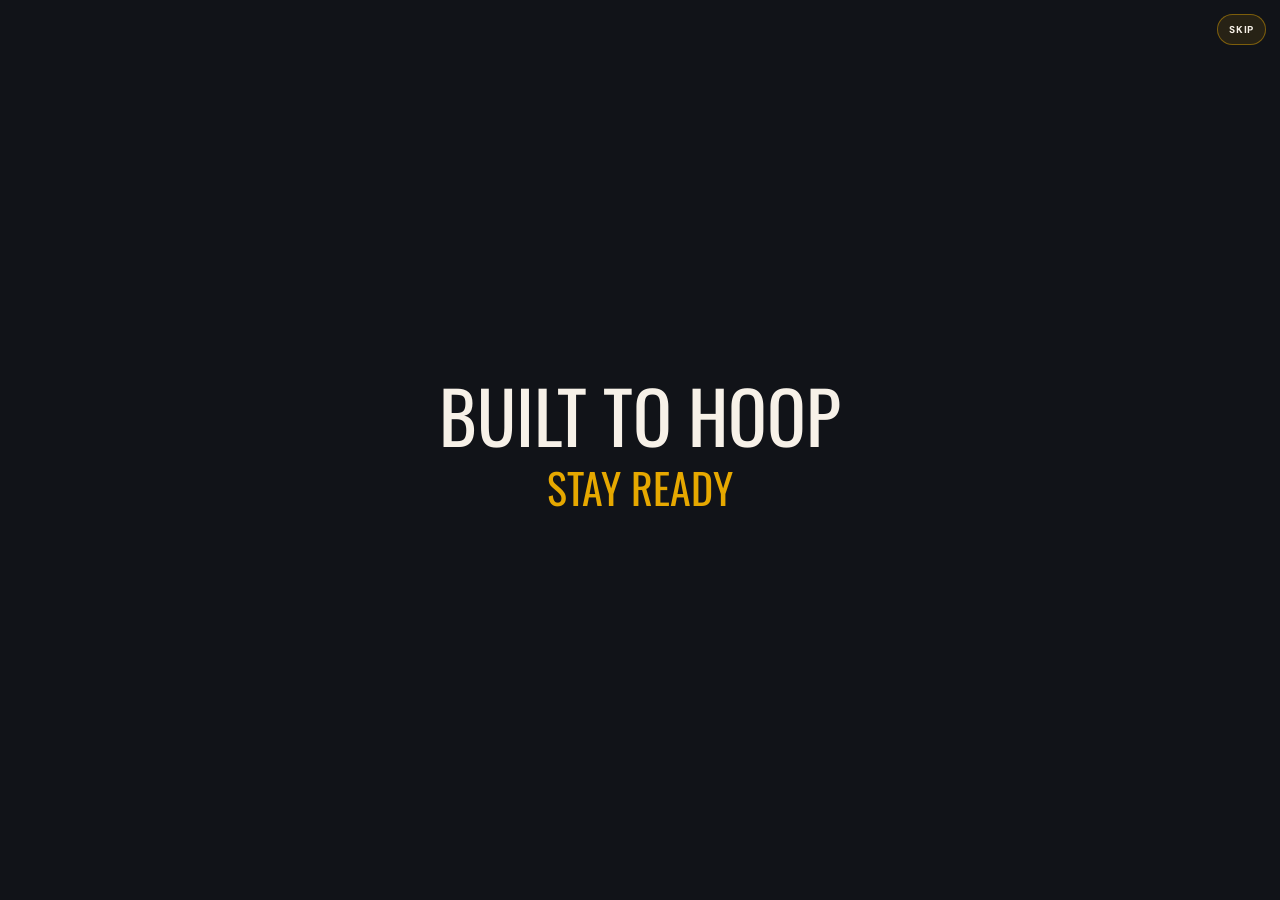
<file: index.html>
<!DOCTYPE html>
<html lang="en">
<head>
  <meta charset="UTF-8">
  <meta name="viewport" content="width=device-width,initial-scale=1,maximum-scale=1,user-scalable=no,viewport-fit=cover">
  <meta name="apple-mobile-web-app-capable" content="yes">
  <meta name="apple-mobile-web-app-status-bar-style" content="black-translucent">
  <meta name="apple-mobile-web-app-title" content="BTH App">
  <meta name="theme-color" content="#0a0a0a">
  <title>BTH App</title>
  <link rel="preconnect" href="https://fonts.googleapis.com">
  <link href="https://fonts.googleapis.com/css2?family=Oswald:wght@400;500;600;700&family=DM+Sans:wght@300;400;500;600;700&family=Space+Mono:wght@400;700&display=swap" rel="stylesheet">
  <link rel="stylesheet" href="assets/bth-app-v1.css">
  <script>
  (function(){
    var svg='<svg xmlns="http://www.w3.org/2000/svg" viewBox="0 0 128 128"><rect width="128" height="128" rx="24" fill="#0a0a0a"/><circle cx="64" cy="64" r="42" fill="#E6A800"/><path d="M64 22c14 21 14 63 0 84M22 64h84M34 34c18 14 42 14 60 0M34 94c18-14 42-14 60 0" fill="none" stroke="#0a0a0a" stroke-width="8" stroke-linecap="round"/></svg>';
    var m={name:'BTH App',short_name:'BTH',start_url:'.',display:'standalone',background_color:'#0a0a0a',theme_color:'#0a0a0a',icons:[{src:'data:image/svg+xml,'+encodeURIComponent(svg),sizes:'any',type:'image/svg+xml'}]};
    var b=new Blob([JSON.stringify(m)],{type:'application/json'});
    var l=document.createElement('link');l.rel='manifest';l.href=URL.createObjectURL(b);
    document.head.appendChild(l);
  })();
  </script>
  <style>
    :root {
      --black:#111318; --gold:#E6A800; --gold-dim:#B88A00; --gold-bg:#FFF8E1;
      --white:#F3EFE7; --dark:#FFFFFF; --mid:#F5F1EA; --gray:#E0DAD0; --muted:#9E9690;
      --red:#C94B4B; --green:#2F9B56; --blue:#2A7DB5;
      --nav-h:68px; --sb:env(safe-area-inset-bottom,0px); --st:env(safe-area-inset-top,44px);
    }
    *,*::before,*::after{margin:0;padding:0;box-sizing:border-box;-webkit-tap-highlight-color:transparent;}
    html,body{height:100%;overflow:hidden;background:var(--white);color:var(--black);font-family:'DM Sans',sans-serif;}
    @keyframes tabIn{from{opacity:0;transform:translateY(14px)}to{opacity:1;transform:translateY(0)}}
    @keyframes cardIn{from{opacity:0;transform:translateY(8px) scale(.97)}to{opacity:1;transform:translateY(0) scale(1)}}
    @keyframes breathe{0%,100%{transform:scale(1)}50%{transform:scale(1.025)}}
    @keyframes checkPop{0%{transform:scale(1)}40%{transform:scale(1.35)}70%{transform:scale(.9)}100%{transform:scale(1)}}
    @keyframes pipPop{0%{transform:scale(.8);opacity:0}60%{transform:scale(1.1)}100%{transform:scale(1);opacity:1}}
    @keyframes goldGlow{0%,100%{box-shadow:0 0 8px rgba(230,168,0,.25)}50%{box-shadow:0 0 22px rgba(230,168,0,.55)}}
    nav{position:fixed;bottom:0;left:0;right:0;height:calc(var(--nav-h) + var(--sb));padding-bottom:var(--sb);background:var(--dark);border-top:1px solid var(--gray);box-shadow:0 -2px 12px rgba(17,19,24,.07);display:flex;align-items:center;z-index:100;}
    .nav-btn{flex:1;display:flex;flex-direction:column;align-items:center;justify-content:center;gap:4px;padding:8px 4px;background:none;border:none;cursor:pointer;color:var(--muted);transition:color .2s;}
    .nav-btn.active{color:var(--gold);}
    .nav-icon{font-size:20px;transition:transform .2s;}
    .nav-btn.active .nav-icon{transform:scale(1.15);animation:breathe 3.5s ease-in-out infinite;}
    .nav-label{font-family:'DM Sans',sans-serif;font-size:9px;font-weight:600;letter-spacing:.8px;text-transform:uppercase;}
    .tab{position:fixed;top:0;left:0;right:0;bottom:calc(var(--nav-h) + var(--sb));overflow-y:auto;overflow-x:hidden;padding:calc(var(--st) + 16px) 16px 24px;display:none;-webkit-overflow-scrolling:touch;}
    .tab.active{display:block;animation:tabIn .3s ease;}
    .page-title{font-family:'Oswald',sans-serif;font-size:26px;font-weight:700;letter-spacing:.5px;text-transform:uppercase;color:var(--black);}
    .page-sub{font-family:'DM Sans',sans-serif;font-size:12px;color:var(--muted);margin-top:3px;}
    .page-head{margin-bottom:18px;}
    .section-label{font-family:'DM Sans',sans-serif;font-size:10px;font-weight:600;letter-spacing:1.5px;text-transform:uppercase;color:var(--muted);margin-bottom:8px;}
    .card{background:var(--dark);border:1px solid var(--gray);border-radius:12px;padding:16px;margin-bottom:12px;animation:cardIn .3s ease both;box-shadow:0 1px 5px rgba(17,19,24,.06);}
    .card-title{font-family:'Oswald',sans-serif;font-size:15px;font-weight:600;color:var(--gold);margin-bottom:10px;letter-spacing:.6px;text-transform:uppercase;}
    .input-row{display:flex;align-items:center;justify-content:space-between;padding:10px 0;border-bottom:1px solid var(--gray);}
    .input-row:last-child{border-bottom:none;}
    .input-label{font-size:14px;font-weight:500;color:var(--black);}
    .input-sub{font-family:'DM Sans',sans-serif;font-size:11px;color:var(--muted);}
    .num-input{font-family:'Space Mono',monospace;font-size:16px;font-weight:700;color:var(--gold);background:none;border:none;outline:none;width:70px;text-align:right;-webkit-appearance:none;}
    .num-input::placeholder{color:var(--muted);font-size:14px;}
    .bar-wrap{height:4px;background:var(--gray);border-radius:2px;overflow:hidden;margin-top:6px;}
    .bar-fill{height:100%;border-radius:2px;transition:width .4s ease,background .3s ease;}
    .bar-gold{background:var(--gold);}.bar-green{background:var(--green);}.bar-blue{background:var(--blue);}.bar-red{background:var(--red);}
    .btch-grid{display:grid;grid-template-columns:1fr 1fr;gap:8px;}
    .btch-item{display:flex;align-items:center;gap:8px;background:var(--mid);border:1px solid var(--gray);border-radius:8px;padding:10px 12px;cursor:pointer;transition:border-color .2s,background .2s;}
    .btch-item.done{border-color:var(--gold);background:var(--gold-bg);}
    .btch-icon{font-size:16px;flex-shrink:0;}.btch-label{font-family:'DM Sans',sans-serif;font-size:12px;font-weight:600;letter-spacing:.2px;color:var(--black);}
    .btch-check{margin-left:auto;font-size:14px;color:var(--muted);}
    .btch-item.done .btch-check{color:var(--gold);animation:checkPop .3s ease;}
    .btch-all-done{background:var(--gold-bg);border:1px solid var(--gold);border-radius:10px;padding:12px 16px;margin-bottom:10px;text-align:center;font-weight:900;font-size:14px;letter-spacing:1px;color:var(--gold);animation:goldGlow 2s ease-in-out infinite;display:none;}
    .task-item{display:flex;align-items:center;gap:12px;padding:12px 0;border-bottom:1px solid var(--gray);}
    .task-item:last-child{border-bottom:none;}
    .task-check{width:22px;height:22px;border-radius:50%;border:2px solid var(--muted);background:none;display:flex;align-items:center;justify-content:center;cursor:pointer;flex-shrink:0;transition:border-color .2s,background .2s;font-size:13px;color:transparent;}
    .task-check.done{border-color:var(--gold);background:var(--gold);color:var(--black);animation:checkPop .3s ease;}
    .task-text{font-size:13px;flex:1;}.task-text.done{text-decoration:line-through;color:var(--muted);}
    .collapsible-header{display:flex;align-items:center;justify-content:space-between;cursor:pointer;padding:4px 0;user-select:none;}
    .collapsible-arrow{font-size:12px;color:var(--muted);transition:transform .25s;}
    .collapsible-body{overflow:hidden;transition:max-height .35s ease;max-height:0;}
    .collapsible-body.open{max-height:3000px;}
    .collapsible-header.open .collapsible-arrow{transform:rotate(180deg);}
    .sched-item{display:flex;align-items:center;gap:10px;padding:10px 0;border-bottom:1px solid var(--gray);}
    .sched-item:last-child{border-bottom:none;}
    .sched-time{font-family:'Space Mono',monospace;font-size:12px;font-weight:700;color:var(--gold);min-width:54px;cursor:pointer;border:none;background:none;outline:none;-webkit-appearance:none;}
    .sched-label{font-size:14px;font-weight:500;color:var(--black);flex:1;}
    .pip-row{display:flex;gap:6px;margin-bottom:4px;flex-wrap:wrap;}
    .pip-dot{width:30px;height:30px;border-radius:50%;display:flex;align-items:center;justify-content:center;font-size:10px;font-weight:700;font-family:'Space Mono',monospace;border:2px solid var(--gray);color:var(--muted);animation:pipPop .25s ease both;}
    .pip-dot.done{background:var(--gold);border-color:var(--gold);color:var(--black);}
    .pip-dot.today{border-color:var(--gold);color:var(--gold);animation:goldGlow 2s ease-in-out infinite;}
    .pip-dot.rest{background:var(--gray);border-color:var(--gray);color:var(--muted);}
    .streak-stat{text-align:center;flex:1;}
    .streak-num{font-family:'Space Mono',monospace;font-size:28px;font-weight:700;color:var(--gold);}
    .streak-label{font-size:10px;color:var(--muted);margin-top:2px;letter-spacing:.5px;text-transform:uppercase;}
    .grade-card{text-align:center;padding:24px 16px;}
    .grade-letter{font-family:'Oswald',sans-serif;font-size:80px;font-weight:700;line-height:1;animation:breathe 4s ease-in-out infinite;}
    .grade-score{font-family:'Space Mono',monospace;font-size:14px;color:var(--muted);margin-top:6px;}
    .grade-breakdown{display:flex;margin-top:16px;border-top:1px solid var(--gray);}
    .grade-item{flex:1;text-align:center;padding:10px 4px;border-right:1px solid var(--gray);}
    .grade-item:last-child{border-right:none;}
    .grade-item-val{font-family:'Space Mono',monospace;font-size:16px;font-weight:700;color:var(--black);}
    .grade-item-lbl{font-size:9px;color:var(--muted);text-transform:uppercase;letter-spacing:.5px;}
    .week-day-selector{display:flex;gap:6px;margin-bottom:14px;}
    .sel-btn{flex:1;padding:8px 4px;text-align:center;border-radius:8px;border:1px solid var(--gray);background:var(--mid);font-family:'DM Sans',sans-serif;font-size:12px;font-weight:600;cursor:pointer;color:var(--muted);transition:all .2s;}
    .sel-btn.active{border-color:var(--gold);color:var(--gold);background:var(--gold-bg);}
    .exercise-row{padding:13px 0;border-bottom:1px solid var(--gray);animation:cardIn .2s ease both;}
    .exercise-row:last-child{border-bottom:none;}
    .ex-name{font-size:14px;font-weight:600;color:var(--black);margin-bottom:4px;}
    .ex-week{font-family:'Space Mono',monospace;font-size:13px;color:var(--gold);}
    .ex-rest{font-family:'Space Mono',monospace;font-size:10px;color:var(--muted);margin-top:4px;}
    .warmup-item{font-size:12px;color:var(--muted);padding:4px 0;border-bottom:1px solid var(--gray);}
    .warmup-item:last-child{border-bottom:none;}
    .intent-badge{display:inline-block;padding:4px 12px;border-radius:20px;background:var(--gold-bg);border:1px solid var(--gold);font-size:11px;color:var(--gold);font-weight:700;letter-spacing:.5px;margin-bottom:6px;}
    .intent-feel{font-size:12px;color:var(--muted);font-style:italic;}
    .goal-edit-row{display:flex;align-items:center;justify-content:space-between;padding:8px 0;border-bottom:1px solid var(--gray);}
    .goal-edit-row:last-child{border-bottom:none;}
    .goal-label{font-size:14px;font-weight:500;color:var(--black);}
    .goal-input{font-family:'Space Mono',monospace;font-size:14px;font-weight:700;color:var(--gold);background:none;border:none;outline:none;width:70px;text-align:right;-webkit-appearance:none;}
    .week-day-bar{display:flex;align-items:center;gap:10px;padding:6px 0;border-bottom:1px solid var(--gray);}
    .week-day-bar:last-child{border-bottom:none;}
    .wdb-label{font-family:'Space Mono',monospace;font-size:10px;color:var(--muted);width:28px;}
    .wdb-bar{flex:1;height:6px;background:var(--gray);border-radius:3px;overflow:hidden;}
    .wdb-fill{height:100%;background:var(--gold);border-radius:3px;transition:width .4s;}
    .wdb-val{font-family:'Space Mono',monospace;font-size:10px;color:var(--muted);width:36px;text-align:right;}
    .note-item{background:var(--mid);border:1px solid var(--gray);border-radius:8px;padding:12px;margin-bottom:8px;animation:cardIn .2s ease both;}
    .note-text{font-size:14px;color:var(--black);line-height:1.55;white-space:pre-wrap;}
    .note-ts{font-family:'Space Mono',monospace;font-size:10px;color:var(--muted);margin-top:6px;}
    .note-delete{float:right;font-size:12px;color:var(--muted);cursor:pointer;margin-left:8px;}
    .note-textarea{width:100%;background:var(--mid);border:1px solid var(--gray);border-radius:10px;padding:12px;color:var(--black);font-family:'DM Sans',sans-serif;font-size:14px;resize:none;outline:none;min-height:82px;transition:border-color .2s;display:block;}
    .note-textarea:focus{border-color:var(--gold);}
    .btn-primary{width:100%;padding:14px;background:var(--gold);border:none;border-radius:10px;font-family:'Oswald',sans-serif;font-weight:600;font-size:15px;letter-spacing:.8px;text-transform:uppercase;color:var(--black);cursor:pointer;transition:transform .1s,opacity .1s;}
    .btn-primary:active{transform:scale(.97);}
    .btn-secondary{width:100%;padding:12px;background:none;border:1px solid var(--gray);border-radius:10px;font-family:'DM Sans',sans-serif;font-weight:600;font-size:13px;letter-spacing:.3px;color:var(--muted);cursor:pointer;transition:border-color .2s,color .2s;margin-top:8px;}
    .btn-secondary:active{border-color:var(--gold);color:var(--gold);}
    .ex-input{flex:1;background:var(--mid);border:1px solid var(--gray);border-radius:6px;padding:8px 10px;color:var(--black);font-size:13px;outline:none;font-family:'DM Sans',sans-serif;}
    .ex-input:focus{border-color:var(--gold);}.ex-input-sm{width:76px;flex:none;}
    .ex-input-row{display:flex;gap:8px;margin-bottom:6px;}
    .added-ex{display:flex;align-items:center;justify-content:space-between;padding:7px 0;border-bottom:1px solid var(--gray);}
    .added-ex:last-child{border-bottom:none;}
    .added-ex-name{font-size:13px;font-weight:500;color:var(--black);}
    .added-ex-sets{font-family:'Space Mono',monospace;font-size:10px;color:var(--muted);}
    .added-ex-del{font-size:12px;color:var(--muted);cursor:pointer;padding:4px;}
    .toast-el{position:fixed;bottom:calc(var(--nav-h) + var(--sb) + 16px);left:50%;transform:translateX(-50%) translateY(20px);background:var(--black);color:var(--white);padding:10px 20px;border-radius:20px;font-family:'DM Sans',sans-serif;font-size:13px;font-weight:600;opacity:0;transition:opacity .25s,transform .25s;pointer-events:none;z-index:999;white-space:nowrap;}
    .toast-el.show{opacity:1;transform:translateX(-50%) translateY(0);}
    .yesterday-banner{background:var(--gold-bg);border:1px solid var(--gold);border-radius:8px;padding:10px 14px;margin-bottom:12px;display:flex;align-items:center;justify-content:space-between;}
    .yesterday-text{font-size:12px;color:var(--gold);font-weight:700;}
    .yesterday-back{font-size:11px;color:var(--muted);cursor:pointer;}
    #today-micro{font-family:'DM Sans',sans-serif;font-size:12px;color:var(--muted);margin-top:3px;line-height:1.4;font-weight:500;}
    .divider{height:1px;background:var(--gray);margin:14px 0;}
    .no-data{text-align:center;padding:32px 16px;color:var(--muted);font-size:13px;}
    .no-data-icon{font-size:32px;margin-bottom:8px;}
    ::-webkit-scrollbar{display:none;}
  </style>
</head>
<body>
<div id="tab-today" class="tab active"></div>
<div id="tab-train" class="tab"></div>
<div id="tab-nutrition" class="tab"></div>
<div id="tab-week" class="tab"></div>
<div id="tab-claude" class="tab"></div>
<nav>
  <button class="nav-btn active" onclick="switchTab('today',this)"><span class="nav-icon">&#9728;&#65039;</span><span class="nav-label">Today</span></button>
  <button class="nav-btn" onclick="switchTab('train',this)"><span class="nav-icon">&#127947;&#65039;</span><span class="nav-label">Train</span></button>
  <button class="nav-btn" onclick="switchTab('nutrition',this)"><span class="nav-icon">&#129385;</span><span class="nav-label">Nutrition</span></button>
  <button class="nav-btn" onclick="switchTab('week',this)"><span class="nav-icon">&#128202;</span><span class="nav-label">Week</span></button>
  <button class="nav-btn" onclick="switchTab('claude',this)"><span class="nav-icon">&#129302;</span><span class="nav-label">Claude</span></button>
</nav>
<div id="toast" class="toast-el"></div>
<script>
var GYM_DAYS=[1,2,4,5];
var DEFAULT_GOALS={protein:200,carbs:230,fat:65,cals:2200,water:8};
var BTH_ITEMS=[
  {key:'posted',icon:'📱',label:'Posted'},
  {key:'filmed',icon:'🎥',label:'Filmed'},
  {key:'edited',icon:'✂️',label:'Edited'},
  {key:'engaged',icon:'💬',label:'Engaged'},
  {key:'planned',icon:'📋',label:'Planned'},
  {key:'recovery',icon:'🛁',label:'Recovery'},
];
var DEFAULT_SCHEDULE=[
  {id:'wake',label:'Wake up',time:'05:30'},
  {id:'gym',label:'Gym',time:'06:00'},
  {id:'work',label:'Work',time:'08:00'},
  {id:'lunch',label:'Lunch',time:'12:00'},
  {id:'post',label:'Post content',time:'17:00'},
  {id:'dinner',label:'Dinner',time:'18:30'},
  {id:'read',label:'Reading',time:'20:30'},
  {id:'sleep',label:'Lights out',time:'22:00'},
];
var PHASE2={
  name:"Jump & Lean Block — Phase 2 + 2.5",
  goalPills:["↑ Jump Ability","Fat Loss","Lower Body","Tendon Health"],
  weekIntent:[
    {w:1,goal:"Establish",feel:"Get rhythm. Crisp reps. Dial in the new Phase 2.5 work. No ego."},
    {w:2,goal:"Build",feel:"Add load and reps where it's written. Same control. Finishers get longer."},
    {w:3,goal:"Express",feel:"Hardest week. Highest output on jumps and sprints. Still no grinding."},
    {w:4,goal:"Primer",feel:"Back off load, keep rhythm. You should feel fast and springy by the end."},
  ],
  howTo:[
    "Train 4 days only: Day 1, Day 2, off, Day 3, Day 4, off, off. Do not compress lower days together.",
    "Sprint and jump work happens before lifting — every lower day, every week. The sequence isn't optional.",
    "Lower days need 48 hours between them minimum. If legs feel heavy, add a day before the next lower session.",
    "Pinch, knee discomfort, or ankle instability on a lift = drop load 10–15% and shorten range before dropping the exercise.",
    "Week 4 is a primer — back off, stay sharp, feel explosive. It sets up the next block.",
    "Fat loss: the upper-day finishers add burn without touching leg recovery. Diet drives fat loss — this creates the conditions.",
  ],
  warmups:{
    lower:["90/90 Hip Lift Breathing — 4 breaths","Knee-to-Wall Ankle Rocks — 2×8/side","Bent-Knee Calf ISO at Wall — 2×20s/side","Adductor Rockbacks — 2×6/side","Split-Stance Hip Shift Hold — 2×20s/side","Glute Bridge March — 2×6/side","Pogo Hops in Place — 2×10","Tib Raises — 1×15–20"],
    upper:["Band Pull-Aparts — 2×15","Band External Rotations — 2×12","Scap Push-Ups — 2×10","Wrist Circles — 30s each direction"],
  },
  days:[
    {num:1,title:"Lower A",sub:"Jump Power + Tendon Control",type:"lower",exercises:[
      {name:"Pogo Jumps",cat:"Jump & Sprint",tag:"P2",weeks:["3 × 12","3 × 15","4 × 12","2 × 10"],rest:"45 sec",note:"Quiet contacts. Stop if ankle feels sketchy."},
      {name:"10-Yard Acceleration Sprints",cat:"Jump & Sprint",tag:"P2",weeks:["4 × 1","5 × 1","6 × 1","3 × 1"],rest:"60–75 sec",note:"Full recovery. Never turn these into conditioning."},
      {name:"Box Jumps",cat:"Jump & Sprint",tag:"P2",weeks:["4 × 3","4 × 3","5 × 2","3 × 2"],rest:"75–90 sec",note:"Land soft, step down, reset. No sloppy contacts."},
      {name:"Spanish Squat ISO",cat:"Tendon + Quad Loading",tag:"P2.5",weeks:["3 × 30s","3 × 35s","4 × 35s","2 × 30s"],rest:"45 sec",note:"Strap behind knees. Sit back, torso upright."},
      {name:"Smith Squat",cat:"Tendon + Quad Loading",tag:"P2",weeks:["4 × 5","4 × 5","5 × 4 (fast)","3 × 5"],rest:"2.5–3 min",note:"Hip pinch = drop 10 lb. No grinding."},
      {name:"DB RDL",cat:"Tendon + Quad Loading",tag:"P2",weeks:["3 × 8","3 × 8","4 × 6","3 × 8"],rest:"2 min",note:"Lower back takes over = reduce load."},
      {name:"Bulgarian Split Squat",cat:"Tendon + Quad Loading",tag:"P2",weeks:["3 × 6/leg","3 × 6/leg","3 × 5/leg","2 × 6/leg"],rest:"90 sec",note:"Control the descent. Front heel stays loaded."},
      {name:"Bent-Knee Calf Raise",cat:"Calf + Ankle",tag:"P2.5",weeks:["4 × 10","4 × 10","4 × 8","3 × 10"],rest:"60 sec",note:"Pause 1s top, 2s down. Hits soleus/Achilles directly."},
      {name:"Tib Raises",cat:"Calf + Ankle",tag:"P2",weeks:["3 × 15–20","3 × 15–20","3 × 20","3 × 15"],rest:"45 sec",note:"Smooth reps. No swinging."},
      {name:"Side Plank w/ Top-Leg Lift",cat:"Hip Stability",tag:"P2.5",weeks:["2 × 20s/side","2 × 25s/side","2 × 25s/side","2 × 20s/side"],rest:"30 sec",note:"Pelvis stacked. Don't let hips rotate."},
    ]},
    {num:2,title:"Upper A",sub:"Chest + Arms + Abs",type:"upper",finisher:{title:"Fat Loss Finisher — Post Lifting",desc:"Bike, row, or incline walk at 70–75% max HR. Conversational pace, not a sprint. Legs stay fresh — this is an upper day.",weeks:["8 min","10 min","12 min","8 min"]},exercises:[
      {name:"Incline DB Press",cat:"Chest",tag:"P2",weeks:["4 × 8","4 × 8","4 × 6–8","3 × 10"],rest:"2 min"},
      {name:"Flat DB Bench",cat:"Chest",tag:"P2",weeks:["3 × 10","3 × 10","3 × 8","2 × 12"],rest:"90 sec"},
      {name:"Push-Ups",cat:"Chest",tag:"P2",weeks:["2 × AMRAP (−1)","2 × AMRAP (−1)","2 × AMRAP (−1)","2 × AMRAP (−1)"],rest:"60 sec"},
      {name:"EZ-Bar Curl",cat:"Arms",tag:"P2",weeks:["3 × 10","3 × 10","4 × 8","2 × 12"],rest:"75 sec"},
      {name:"Skull Crushers",cat:"Arms",tag:"P2",weeks:["3 × 10","3 × 10","4 × 8","2 × 12"],rest:"75 sec"},
      {name:"Incline DB Curls",cat:"Arms",tag:"P2",weeks:["3 × 12","3 × 10–12","3 × 12","2 × 15"],rest:"60 sec"},
      {name:"Overhead DB Triceps Extension",cat:"Arms",tag:"P2",weeks:["3 × 12","3 × 10","3 × 10","2 × 12"],rest:"60 sec"},
      {name:"Hammer Curls",cat:"Arms",tag:"P2",weeks:["2 × 12","2 × 10","3 × 10","2 × 12"],rest:"45–60 sec"},
      {name:"Hanging Knee Raises",cat:"Abs",tag:"P2",weeks:["3 × 10","3 × 12","4 × 10","2 × 12"],rest:"45 sec"},
      {name:"Dead Bugs",cat:"Abs",tag:"P2",weeks:["3 × 8/side","3 × 8/side","3 × 8/side","3 × 8/side"],rest:"30–45 sec"},
    ]},
    {num:3,title:"Lower B",sub:"Unilateral Power + Hip Control",type:"lower",exercises:[
      {name:"Broad Jump to Stick",cat:"Jump & Sprint",tag:"P2",weeks:["3 × 3","4 × 3","4 × 2","2 × 3"],rest:"75 sec",note:"Stick each landing. Hold 1s before reset."},
      {name:"20-Yard Build-Up Sprints",cat:"Jump & Sprint",tag:"P2",weeks:["4 × 1","5 × 1","6 × 1","3 × 1"],rest:"75–90 sec",note:"Smooth build, no straining. Full recovery."},
      {name:"Approach Jumps",cat:"Jump & Sprint",tag:"P2",weeks:["4 × 2","5 × 2","5 × 2","3 × 2"],rest:"75–90 sec",note:"This is your vertical practice. Quality over reps."},
      {name:"Split Squat ISO Mid-Range",cat:"Tendon + Single-Leg",tag:"P2.5",weeks:["3 × 25s/leg","3 × 25s/leg","3 × 30s/leg","2 × 25s/leg"],rest:"45 sec",note:"Weaker leg first. Match the stronger side exactly."},
      {name:"Front-Foot Elevated Split Squat",cat:"Tendon + Single-Leg",tag:"P2",weeks:["3 × 8/leg","3 × 8/leg","4 × 6/leg","2 × 8/leg"],rest:"90 sec",note:"3s down. Front heel pressure. Pelvis level."},
      {name:"Supported Single-Leg RDL",cat:"Tendon + Single-Leg",tag:"P2.5",weeks:["3 × 8/leg","3 × 8/leg","4 × 6/leg","2 × 8/leg"],rest:"75 sec",note:"One hand lightly supported. Hips stay square."},
      {name:"Step-Down from 6–8 in Box",cat:"Tendon + Single-Leg",tag:"P2.5",weeks:["3 × 8/leg","3 × 8/leg","4 × 6/leg","2 × 8/leg"],rest:"75 sec",note:"Slow lower. Knee over mid-foot. No collapsing."},
      {name:"Staggered-Stance DB RDL",cat:"Tendon + Single-Leg",tag:"P2.5",weeks:["3 × 8/side","3 × 8/side","3 × 8/side","2 × 8/side"],rest:"90 sec",note:"80% load on the front leg. Hip symmetry focus."},
      {name:"Single-Leg Calf Raise off Step",cat:"Calf + Hip Control",tag:"P2.5",weeks:["3 × 10/side","3 × 10/side","3 × 8/side","2 × 12/side"],rest:"45 sec",note:"2s down. Strict. Full range off the step edge."},
      {name:"Lateral Wall Push March",cat:"Calf + Hip Control",tag:"P2.5",weeks:["2 × 20s/side","2 × 20s/side","3 × 20s/side","2 × 20s/side"],rest:"30 sec",note:"Feel stance glute and abs. Control, not speed."},
    ]},
    {num:4,title:"Upper B",sub:"Back · Shoulders · Arms · Abs",type:"upper",finisher:{title:"Fat Loss Finisher — Post Abs",desc:"Same as Day 2. Bike, row, or incline walk at 70–75% max HR. Closes the week without touching leg recovery.",weeks:["8 min","10 min","12 min","8 min"]},exercises:[
      {name:"Pull-Ups",cat:"Back",tag:"P2",weeks:["4 × 5","4 × 6","5 × 5","3 × 5"],rest:"2 min"},
      {name:"Chest-Supported DB Row",cat:"Back",tag:"P2",weeks:["4 × 8","4 × 8","4 × 6–8","3 × 10"],rest:"90 sec"},
      {name:"DB Shoulder Press",cat:"Shoulders",tag:"P2",weeks:["3 × 8","3 × 8","4 × 6","2 × 10"],rest:"90 sec"},
      {name:"Face Pulls",cat:"Shoulders",tag:"P2",weeks:["3 × 12–15","3 × 12–15","3 × 12–15","3 × 12"],rest:"45 sec"},
      {name:"Cross-Body Hammer Curls",cat:"Arms",tag:"P2",weeks:["3 × 10/side","3 × 10/side","3 × 8/side","2 × 12/side"],rest:"60 sec"},
      {name:"Close-Grip Push-Ups",cat:"Arms",tag:"P2",weeks:["3 × AMRAP (−1)","3 × AMRAP (−1)","3 × AMRAP (−1)","2 × AMRAP (−1)"],rest:"60 sec"},
      {name:"Reverse Curls",cat:"Arms",tag:"P2",weeks:["2 × 12","2 × 12","3 × 10","2 × 12"],rest:"45 sec"},
      {name:"Ab Circuit",cat:"Abs",weeks:["2 rounds","2 rounds","3 rounds","2 rounds"],rest:"20s between moves, 75s between rounds",isCircuit:true,note:"Day 4 finisher circuit.",
       circuit:["Reverse Crunches × 12","Side Plank 25–30s/side","Hard Dead Bug × 8/side","Hollow Body Tuck Hold 20s"]},
    ]},
  ],
  redFlags:["Hip pinch getting worse week over week","Jump timing getting sloppier as load increases","Lower back taking over on squats or RDLs","Sprint stride shortening or hamstrings feel grabby","Ankle or knee pain above 3/10 during any set","Feeling flat all week with no sharpness — add a rest day before reassessing"],
};

// ── SUBSCRIPTION / ACCESS CONTROL (scaffold) ──────────────────────────
// Workouts are gated for paying BTH members. Right now the gate is OPEN
// (ENFORCE=false) so Ty has full access while the app is private.
// AT PUBLIC LAUNCH: set ACCESS.ENFORCE=true. A verified purchase
// (Gumroad/MailerLite webhook, or the redeem-code screen) just needs to call
//   ACCESS.setStatus({active:true,tier:'rise',since:new Date().toISOString()})
// once — nothing else in the app has to change. canViewWorkouts() does the rest.
var ACCESS={
  ENFORCE:false,                  // master switch — flip to true at public launch
  ownerEmail:'',                  // optional: set Ty's email here to always bypass the gate
  redeemCodes:['BTHRISE'],        // placeholder member codes (replace with real fulfillment)
  getStatus:function(){return load('bth_subscription')||{active:false,tier:null,since:null};},
  setStatus:function(s){save('bth_subscription',s);},
  isOwner:function(){var e=(load('bth_email')||'').toLowerCase();return !!(this.ownerEmail&&e===this.ownerEmail.toLowerCase());},
  canViewWorkouts:function(){if(!this.ENFORCE)return true;if(this.isOwner())return true;return !!this.getStatus().active;}
};

function save(k,v){try{localStorage.setItem(k,JSON.stringify(v))}catch(e){}}
function load(k){try{var v=localStorage.getItem(k);return v?JSON.parse(v):null}catch(e){return null}}
function tyNow(){var d=new Date();if(d.getHours()<6)d.setDate(d.getDate()-1);return d;}
function dateKey(d){return d.getFullYear()+'-'+(d.getMonth()+1)+'-'+d.getDate();}
function todayKey(){return dateKey(tyNow());}
function yesterdayKey(){var d=tyNow();d.setDate(d.getDate()-1);return dateKey(d);}
function weekKeys(){var d=tyNow(),day=d.getDay(),keys=[];for(var i=1;i<=7;i++){var t=new Date(d);t.setDate(d.getDate()-(day===0?7:day)+i);keys.push(dateKey(t));}return keys;}
function formatDayLabel(key){var p=key.split('-').map(Number),dt=new Date(p[0],p[1]-1,p[2]);return['Sun','Mon','Tue','Wed','Thu','Fri','Sat'][dt.getDay()];}
function formatDate(d){var days=['Sunday','Monday','Tuesday','Wednesday','Thursday','Friday','Saturday'];var months=['Jan','Feb','Mar','Apr','May','Jun','Jul','Aug','Sep','Oct','Nov','Dec'];return days[d.getDay()]+', '+months[d.getMonth()]+' '+d.getDate();}
function formatNoteTs(ts){try{var d=new Date(ts);return d.toLocaleDateString()+' '+d.toLocaleTimeString([],{hour:'2-digit',minute:'2-digit'});}catch(e){return ts;}}
function getLog(key){return load('bth_d_'+key)||{};}
function setLog(key,data){save('bth_d_'+key,data);}
function getTasks(key){return load('bth_t_'+key)||null;}
function setTasks(key,data){save('bth_t_'+key,data);}
function getGoals(){return Object.assign({},DEFAULT_GOALS,load('bth_goals')||{});}
function getSchedule(){return load('bth_schedule')||DEFAULT_SCHEDULE.map(function(s){return Object.assign({},s);});}
function scoreDay(d){
  if(!d||!Object.keys(d).length)return null;
  var pts=0,goals=getGoals(),sl=parseFloat(d.sleep)||0,en=parseInt(d.energy)||0;
  pts+=Math.min(20,(sl/8)*20);pts+=Math.min(10,(en/7)*10);
  BTH_ITEMS.forEach(function(it){if(d[it.key])pts+=5;});
  if(d.gym)pts+=20;else if(!d.working)pts+=10;
  pts+=Math.min(1,(parseFloat(d.protein)||0)/goals.protein)*15;
  pts+=Math.min(1,(parseFloat(d.water)||0)/goals.water)*5;
  return Math.round(Math.min(100,pts));
}
function scoreToGrade(s){if(s===null)return null;if(s>=93)return'A+';if(s>=90)return'A';if(s>=87)return'A-';if(s>=83)return'B+';if(s>=80)return'B';if(s>=77)return'B-';if(s>=73)return'C+';if(s>=70)return'C';if(s>=67)return'C-';if(s>=60)return'D';return'F';}
function calcStreak(fn){var streak=0,d=tyNow();for(var i=0;i<90;i++){var k=dateKey(d),lg=getLog(k);if(!lg||!Object.keys(lg).length)break;if(!fn(lg))break;streak++;d.setDate(d.getDate()-1);}return streak;}
function bthStreak(){return calcStreak(function(l){return BTH_ITEMS.every(function(it){return l[it.key];});});}
function gymStreak(){return calcStreak(function(l){return!!l.gym;});}
function readStreak(){return calcStreak(function(l){return!!l.reading;});}
var activeLogKey=todayKey(),saveTimer=null,trainWeek=parseInt(load('bth_train_week'))||1,trainDay=parseInt(load('bth_train_day'))||1,trainView='program',tempGoals={};
var toastTimer;
function toast(msg,dur){dur=dur||2400;var el=document.getElementById('toast');el.textContent=msg;el.classList.add('show');clearTimeout(toastTimer);toastTimer=setTimeout(function(){el.classList.remove('show');},dur);}
function esc(s){return String(s).replace(/&/g,'&amp;').replace(/</g,'&lt;').replace(/>/g,'&gt;').replace(/"/g,'&quot;');}
function switchTab(name,btn){document.querySelectorAll('.tab').forEach(function(t){t.classList.remove('active');});document.querySelectorAll('.nav-btn').forEach(function(b){b.classList.remove('active');});document.getElementById('tab-'+name).classList.add('active');btn.classList.add('active');var map={today:renderToday,train:renderTrain,nutrition:renderNutrition,week:renderWeek,claude:renderClaude};if(map[name])map[name]();}
function toggleCollapsible(header){var body=header.nextElementSibling,open=body.classList.contains('open');body.classList.toggle('open',!open);header.classList.toggle('open',!open);}
function renderToday(){
  var isYest=activeLogKey!==todayKey(),log=getLog(activeLogKey),goals=getGoals(),tyD=tyNow();
  var dateD=isYest?(function(){var d=tyNow();d.setDate(d.getDate()-1);return d;})():tyD;
  var isGymDay=GYM_DAYS.indexOf(tyD.getDay())!==-1;
  var waterPct=Math.min(100,((parseFloat(log.water)||0)/goals.water)*100);
  var html='<div class="page-head"><div class="page-title">BTH OPERATOR</div><div class="page-sub">'+formatDate(dateD)+'</div><div id="today-micro"></div></div>';
  if(isYest){html+='<div class="yesterday-banner"><div class="yesterday-text">📅 Logging Yesterday</div><div class="yesterday-back" onclick="returnToToday()">← Back to Today</div></div>';}
  html+='<div class="card"><div class="card-title">SLEEP + ENERGY</div>'
    +'<div class="input-row"><div><div class="input-label">Sleep</div><div class="input-sub">hours</div></div><input class="num-input" type="number" step="0.5" min="0" max="12" placeholder="—" value="'+esc(log.sleep||'')+'" oninput="db(\'sleep\',this.value)"></div>'
    +'<div class="input-row"><div><div class="input-label">Energy</div><div class="input-sub">1 – 7</div></div><input class="num-input" type="number" min="1" max="7" placeholder="—" value="'+esc(log.energy||'')+'" oninput="db(\'energy\',this.value)"></div>'
    +'<div class="input-row"><div><div class="input-label">Water</div><div class="input-sub">goal '+goals.water+' glasses</div></div><input class="num-input" type="number" min="0" max="20" placeholder="—" value="'+esc(log.water||'')+'" oninput="db(\'water\',this.value,\'water-bar\',\'bar-blue\','+goals.water+')"></div>'
    +'<div class="bar-wrap"><div class="bar-fill '+(waterPct>=100?'bar-green':'bar-blue')+'" id="water-bar" style="width:'+waterPct+'%"></div></div></div>';
  html+='<div class="card"><div class="card-title">LOGGED TODAY</div>'
    +'<div class="input-row"><div class="input-label">'+(isGymDay?'💪 Gym session':'💪 Gym (optional)')+'</div><div onclick="toggleField(\'gym\')" style="cursor:pointer;font-size:22px;">'+(log.gym?'✅':'⬜')+'</div></div>'
    +'<div class="input-row"><div class="input-label">📖 Reading</div><div onclick="toggleField(\'reading\')" style="cursor:pointer;font-size:22px;">'+(log.reading?'✅':'⬜')+'</div></div>'
    +'<div class="input-row"><div class="input-label">🏗️ Working today</div><div onclick="toggleField(\'working\')" style="cursor:pointer;font-size:22px;">'+(log.working?'✅':'⬜')+'</div></div>'
    +'</div>';
  var allBTH=BTH_ITEMS.every(function(it){return log[it.key];});
  html+='<div class="card"><div class="card-title">BTH CHECKLIST</div><div id="btch-all-done" class="btch-all-done" style="display:'+(allBTH?'block':'none')+'">⚡ FULL BTH DAY — LOCKED IN</div><div class="btch-grid">';
  BTH_ITEMS.forEach(function(it){html+='<div class="btch-item '+(log[it.key]?'done':'')+'" onclick="toggleBTH(\''+it.key+'\')">'+it.icon+' <span class="btch-label">'+it.label+'</span><span class="btch-check">'+(log[it.key]?'✓':'')+'</span></div>';});
  html+='</div></div>';
  html+=renderTasksHtml();
  html+=renderScheduleHtml();
  if(!isYest){html+='<div style="text-align:center;padding:16px 0 4px;"><span onclick="switchToYesterday()" style="font-family:\'DM Sans\',sans-serif;font-size:12px;font-weight:600;color:var(--muted);cursor:pointer;text-transform:uppercase;letter-spacing:.8px;text-decoration:underline;">Log Yesterday</span></div>';}
  document.getElementById('tab-today').innerHTML=html;
  renderMicroSummary();
}
function renderTasksHtml(){
  var taskData=getTasks(activeLogKey),after2pm=new Date().getHours()>=14;
  var backups=["Review weekly goal","30-min walk","Message one person you've been meaning to reach"];
  var html='<div class="card"><div class="card-title">TODAY\'S TASKS</div>';
  if(taskData&&taskData.tasks&&taskData.tasks.length){
    var allDone=taskData.completed&&taskData.completed.every(Boolean);
    if(allDone)html+='<div style="text-align:center;color:var(--gold);font-family:\'Oswald\',sans-serif;font-size:14px;font-weight:600;padding:6px 0 10px;letter-spacing:1px;">⚡ ALL DONE — LOCKED IN</div>';
    taskData.tasks.forEach(function(t,i){var done=taskData.completed&&taskData.completed[i];html+='<div class="task-item"><div class="task-check '+(done?'done':'')+'" onclick="toggleTask('+i+')">'+(done?'✓':'')+'</div><div class="task-text '+(done?'done':'')+'">'+esc(t)+'</div></div>';});
  } else if(after2pm){
    html+='<div style="font-size:11px;color:var(--muted);font-style:italic;margin-bottom:8px;">No tasks set — backup tasks:</div>';
    backups.forEach(function(t,i){var td=getTasks(activeLogKey),done=td&&td.completed&&td.completed[i];html+='<div class="task-item"><div class="task-check '+(done?'done':'')+'" onclick="checkBackup('+i+')">'+(done?'✓':'')+'</div><div class="task-text '+(done?'done':'')+'">'+esc(t)+'</div></div>';});
  } else {html+='<div class="no-data"><div class="no-data-icon">📝</div>No tasks yet<br><span style="font-size:11px;">Backup tasks appear after 2 PM</span></div>';}
  return html+'</div>';
}
function renderScheduleHtml(){
  var sched=getSchedule();
  var html='<div class="card"><div class="collapsible-header" onclick="toggleCollapsible(this)"><div class="card-title" style="margin:0;">SCHEDULE</div><div class="collapsible-arrow">▼</div></div><div class="collapsible-body"><div style="padding-top:10px;">';
  sched.forEach(function(item,idx){html+='<div class="sched-item"><input type="time" class="sched-time" value="'+esc(item.time)+'" onchange="updateSchedTime('+idx+',this.value)"><div class="sched-label">'+esc(item.label)+'</div></div>';});
  return html+'</div></div></div>';
}
function renderMicroSummary(){var el=document.getElementById('today-micro');if(!el)return;var log=getLog(activeLogKey);if(!Object.keys(log).length){el.textContent='No data logged yet — tap to start';return;}var bthCount=BTH_ITEMS.filter(function(it){return log[it.key];}).length;var parts=[];if(log.sleep)parts.push(log.sleep+'h sleep');if(log.energy)parts.push(log.energy+'/7 energy');if(log.protein)parts.push(log.protein+'g protein');parts.push(bthCount+'/6 BTH');el.textContent='⚡ '+parts.join(' · ');}
function db(field,value,barId,colorClass,goal){clearTimeout(saveTimer);saveTimer=setTimeout(function(){var log=getLog(activeLogKey);log[field]=value;setLog(activeLogKey,log);if(barId&&goal){var bar=document.getElementById(barId);if(bar){var pct=Math.min(100,((parseFloat(value)||0)/goal)*100);bar.style.width=pct+'%';bar.className='bar-fill '+(pct>=100?'bar-green':colorClass);}}renderMicroSummary();},600);}
function toggleField(field){var log=getLog(activeLogKey);log[field]=!log[field];setLog(activeLogKey,log);renderToday();}
function toggleBTH(key){var log=getLog(activeLogKey);log[key]=!log[key];setLog(activeLogKey,log);document.querySelectorAll('.btch-item').forEach(function(el){var m=el.getAttribute('onclick').match(/'([^']+)'/);if(!m)return;var k=m[1];el.classList.toggle('done',!!log[k]);el.querySelector('.btch-check').textContent=log[k]?'✓':'';});var allDone=BTH_ITEMS.every(function(it){return log[it.key];});var banner=document.getElementById('btch-all-done');if(banner)banner.style.display=allDone?'block':'none';renderMicroSummary();}
function toggleTask(idx){var td=getTasks(activeLogKey)||{tasks:[],completed:[]};if(!td.completed)td.completed=[];td.completed[idx]=!td.completed[idx];setTasks(activeLogKey,td);renderToday();}
function checkBackup(idx){var backups=["Review weekly goal","30-min walk","Message one person you've been meaning to reach"];var ex=getTasks(activeLogKey);if(!ex||!ex.tasks||!ex.tasks.length){var c=[false,false,false];c[idx]=true;setTasks(activeLogKey,{tasks:backups,completed:c,setAt:new Date().toISOString()});}else{if(!ex.completed)ex.completed=[];ex.completed[idx]=!ex.completed[idx];setTasks(activeLogKey,ex);}renderToday();}
function updateSchedTime(idx,val){var sched=getSchedule();sched[idx].time=val;save('bth_schedule',sched);toast('Schedule updated ✓');}
function switchToYesterday(){activeLogKey=yesterdayKey();renderToday();toast('Logging yesterday');}
function returnToToday(){activeLogKey=todayKey();renderToday();}
function renderTrain(){
  var html='<div class="page-head"><div class="page-title">TRAIN</div><div class="page-sub">'+esc(PHASE2.name)+'</div></div>';
  html+='<div style="display:flex;gap:6px;margin-bottom:16px;"><button class="sel-btn '+(trainView==='program'?'active':'')+'" onclick="setTrainView(\'program\')">PROGRAM</button><button class="sel-btn '+(trainView==='create'?'active':'')+'" onclick="setTrainView(\'create\')">+ CREATE</button><button class="sel-btn '+(trainView==='my'?'active':'')+'" onclick="setTrainView(\'my\')">MY WORKOUTS</button></div>';
  if(trainView==='program')html+=renderProgramView();
  else if(trainView==='create')html+=renderCreatorView();
  else html+=renderMyWorkoutsView();
  document.getElementById('tab-train').innerHTML=html;
}
function renderProgramView(){
  if(!ACCESS.canViewWorkouts())return renderLockedWorkouts();
  var dayData=PHASE2.days[trainDay-1],intent=PHASE2.weekIntent[trainWeek-1],warmup=dayData.type==='lower'?PHASE2.warmups.lower:PHASE2.warmups.upper;
  var html='';
  if(PHASE2.goalPills){html+='<div style="display:flex;gap:6px;flex-wrap:wrap;margin-bottom:14px;">';PHASE2.goalPills.forEach(function(p){html+='<span style="font-family:\'Oswald\',sans-serif;font-size:10px;font-weight:600;letter-spacing:.8px;text-transform:uppercase;color:var(--gold);border:1px solid var(--gold);border-radius:20px;padding:4px 10px;">'+esc(p)+'</span>';});html+='</div>';}
  html+='<div class="section-label">WEEK</div><div class="week-day-selector">';
  [1,2,3,4].forEach(function(w){html+='<button class="sel-btn '+(trainWeek===w?'active':'')+'" onclick="setTrainWeek('+w+')">W'+w+'</button>';});
  html+='</div><div class="intent-badge">'+esc(intent.goal.toUpperCase())+'</div><div class="intent-feel">'+esc(intent.feel)+'</div><div class="divider"></div>';
  html+='<div class="section-label">DAY</div><div class="week-day-selector">';
  PHASE2.days.forEach(function(d){html+='<button class="sel-btn '+(trainDay===d.num?'active':'')+'" onclick="setTrainDay('+d.num+')">D'+d.num+'</button>';});
  html+='</div>';
  html+='<div class="card"><div style="font-family:\'Oswald\',sans-serif;font-size:20px;font-weight:700;text-transform:uppercase;color:var(--black);margin-bottom:2px;">'+esc(dayData.title)+'</div><div style="font-family:\'DM Sans\',sans-serif;font-size:12px;color:var(--muted);">'+esc(dayData.sub)+'</div></div>';
  html+='<div class="card"><div class="card-title">WARMUP ('+(dayData.type==='lower'?'Lower':'Upper')+')</div>';
  warmup.forEach(function(w){html+='<div class="warmup-item">• '+esc(w)+'</div>';});
  html+='</div><div class="card"><div class="card-title">EXERCISES — WEEK '+trainWeek+'</div>';
  var lastCat='';
  dayData.exercises.forEach(function(ex,i){
    if(ex.cat&&ex.cat!==lastCat){lastCat=ex.cat;html+='<div style="font-family:\'Oswald\',sans-serif;font-size:11px;font-weight:700;letter-spacing:1.5px;text-transform:uppercase;color:var(--gold);padding:12px 0 4px;">'+esc(ex.cat)+'</div>';}
    var wv=ex.weeks[trainWeek-1];
    var tagHtml=ex.tag?'<span style="font-family:\'DM Sans\',sans-serif;font-size:9px;font-weight:700;letter-spacing:.5px;color:var(--muted);border:1px solid var(--gray);border-radius:4px;padding:1px 5px;margin-left:6px;vertical-align:middle;">'+esc(ex.tag)+'</span>':'';
    if(ex.isCircuit){html+='<div class="exercise-row" style="animation-delay:'+(i*.04)+'s"><div class="ex-name">'+esc(ex.name)+tagHtml+'</div><div class="ex-week">'+esc(wv)+'</div><div style="margin-top:6px;">';ex.circuit.forEach(function(m){html+='<div style="font-family:\'Space Mono\',monospace;font-size:11px;color:var(--muted);padding:2px 0;">→ '+esc(m)+'</div>';});html+='</div><div class="ex-rest">Rest: '+esc(ex.rest)+'</div></div>';}
    else{html+='<div class="exercise-row" style="animation-delay:'+(i*.04)+'s"><div class="ex-name">'+esc(ex.name)+tagHtml+'</div><div class="ex-week">'+esc(wv)+'</div><div class="ex-rest">Rest: '+esc(ex.rest)+'</div>'+(ex.note?'<div style="font-size:11px;color:var(--muted);font-style:italic;margin-top:4px;">'+esc(ex.note)+'</div>':'')+'</div>';}
  });
  html+='</div>';
  if(dayData.finisher){var f=dayData.finisher;html+='<div class="card" style="background:var(--black);border-color:var(--black);"><div style="font-family:\'Oswald\',sans-serif;font-size:13px;font-weight:600;letter-spacing:.8px;text-transform:uppercase;color:var(--gold);">🔥 '+esc(f.title)+'</div><div style="font-family:\'DM Sans\',sans-serif;font-size:12px;color:rgba(255,255,255,.72);margin:8px 0 10px;line-height:1.5;">'+esc(f.desc)+'</div><div style="font-family:\'Space Mono\',monospace;font-size:14px;font-weight:700;color:var(--gold);">Week '+trainWeek+' — '+esc(f.weeks[trainWeek-1])+'</div></div>';}
  html+='<div class="card"><div class="collapsible-header" onclick="toggleCollapsible(this)"><div class="card-title" style="margin:0;">🚩 HOW TO RUN IT + RED FLAGS</div><div class="collapsible-arrow">▼</div></div><div class="collapsible-body"><div style="padding-top:10px;"><div class="section-label">HOW TO RUN THIS BLOCK</div>';
  PHASE2.howTo.forEach(function(r){html+='<div style="font-size:12px;color:var(--muted);padding:5px 0;border-bottom:1px solid var(--gray);">• '+esc(r)+'</div>';});
  html+='<div class="section-label" style="margin-top:12px;">RED FLAGS — STOP OR SCALE BACK</div>';
  PHASE2.redFlags.forEach(function(f){html+='<div style="font-size:12px;color:var(--red);padding:5px 0;border-bottom:1px solid var(--gray);">⚠️ '+esc(f)+'</div>';});
  html+='</div></div></div>';
  return html;
}
function renderLockedWorkouts(){
  return '<div class="card" style="text-align:center;padding:34px 20px;">'
    +'<div style="font-size:34px;margin-bottom:10px;">🔒</div>'
    +'<div style="font-family:\'Oswald\',sans-serif;font-size:22px;font-weight:700;text-transform:uppercase;color:var(--black);letter-spacing:.5px;">Members Only</div>'
    +'<div style="font-family:\'DM Sans\',sans-serif;font-size:13px;color:var(--muted);margin:10px auto 20px;line-height:1.6;max-width:280px;">The full Built to Hoop training block — jump work, sprints, the tendon protocol, and finishers — unlocks with a BTH membership.</div>'
    +'<button class="btn-primary" onclick="startSubscribe()">UNLOCK WORKOUTS</button>'
    +'<button class="btn-secondary" onclick="redeemCode()">I have a member code</button>'
    +'</div>';
}
function startSubscribe(){
  // LATER: send to the live BTH checkout, e.g. window.location.href='https://builttohoop.com/join';
  toast('Membership checkout coming soon');
}
function redeemCode(){
  var c=prompt('Enter your BTH member code:');if(!c)return;
  if(ACCESS.redeemCodes.indexOf(c.trim().toUpperCase())!==-1){
    ACCESS.setStatus({active:true,tier:'rise',since:new Date().toISOString()});
    toast('Membership unlocked ⚡');renderTrain();
  } else {toast('Invalid code');}
}
function renderCreatorView(){
  var saved=load('bth_creator_exercises')||[];
  var html='<div class="card"><div class="card-title">CREATE WORKOUT</div><div class="input-row"><div class="input-label">Name</div><input id="creator-name" class="num-input" type="text" placeholder="My Workout" style="width:150px;font-size:14px;"></div><div class="input-row"><div class="input-label">Type</div><select id="creator-type" style="background:none;border:none;color:var(--gold);font-family:\'DM Sans\',sans-serif;font-size:14px;font-weight:600;outline:none;"><option value="lower">Lower</option><option value="upper">Upper</option><option value="full">Full Body</option><option value="cardio">Cardio</option></select></div></div>';
  html+='<div class="card"><div class="card-title">EXERCISES</div>';
  saved.forEach(function(ex,i){html+='<div class="added-ex"><div><div class="added-ex-name">'+esc(ex.name)+'</div><div class="added-ex-sets">'+esc(ex.sets)+' × '+esc(ex.reps)+' · Rest '+esc(ex.rest)+'</div></div><div class="added-ex-del" onclick="removeCreatorEx('+i+')">✕</div></div>';});
  html+='<div style="margin-top:10px;"><div class="section-label">ADD EXERCISE</div><input id="ex-name" class="ex-input" type="text" placeholder="Exercise name" style="width:100%;margin-bottom:6px;"><div class="ex-input-row"><input id="ex-sets" class="ex-input ex-input-sm" type="number" min="1" max="20" placeholder="Sets"><input id="ex-reps" class="ex-input ex-input-sm" type="text" placeholder="Reps"><input id="ex-rest" class="ex-input" type="text" placeholder="Rest (e.g. 90 sec)"></div><button class="btn-secondary" onclick="addCreatorEx()">+ Add Exercise</button></div></div>';
  html+='<button class="btn-primary" onclick="saveCreatorWorkout()">SAVE WORKOUT</button>';
  return html;
}
function renderMyWorkoutsView(){
  var workouts=load('bth_custom_workouts')||[];
  if(!workouts.length)return'<div class="no-data"><div class="no-data-icon">🏋️</div>No custom workouts yet<br><span style="font-size:11px;">Tap CREATE to build one</span></div>';
  var html='';
  workouts.forEach(function(w,i){html+='<div class="card"><div style="display:flex;align-items:center;justify-content:space-between;margin-bottom:8px;"><div><div style="font-family:\'Oswald\',sans-serif;font-size:18px;font-weight:600;text-transform:uppercase;color:var(--black);">'+esc(w.name)+'</div><div style="font-family:\'DM Sans\',sans-serif;font-size:11px;font-weight:600;color:var(--muted);letter-spacing:.5px;text-transform:uppercase;">'+esc((w.type||'').toUpperCase())+' · '+(w.exercises?w.exercises.length:0)+' EXERCISES</div></div><div onclick="deleteCustomWorkout('+i+')" style="font-size:13px;color:var(--muted);cursor:pointer;padding:4px;">✕</div></div>';if(w.exercises&&w.exercises.length){w.exercises.forEach(function(ex){html+='<div style="font-size:13px;padding:5px 0;border-bottom:1px solid var(--gray);"><span style="color:var(--black);font-weight:500;">'+esc(ex.name)+'</span><span style="font-family:\'Space Mono\',monospace;color:var(--gold);float:right;">'+esc(ex.sets)+'×'+esc(ex.reps)+'</span></div>';});}html+='</div>';});
  return html;
}
function setTrainWeek(w){trainWeek=w;save('bth_train_week',w);renderTrain();}
function setTrainDay(d){trainDay=d;save('bth_train_day',d);renderTrain();}
function setTrainView(v){trainView=v;renderTrain();}
function addCreatorEx(){var name=((document.getElementById('ex-name')||{}).value||'').trim();if(!name){toast('Enter an exercise name');return;}var sets=((document.getElementById('ex-sets')||{}).value||'3').trim();var reps=((document.getElementById('ex-reps')||{}).value||'10').trim();var rest=((document.getElementById('ex-rest')||{}).value||'90 sec').trim();var list=load('bth_creator_exercises')||[];list.push({name:name,sets:sets,reps:reps,rest:rest});save('bth_creator_exercises',list);renderTrain();}
function removeCreatorEx(i){var list=load('bth_creator_exercises')||[];list.splice(i,1);save('bth_creator_exercises',list);renderTrain();}
function saveCreatorWorkout(){var name=((document.getElementById('creator-name')||{}).value||'Custom Workout').trim();var type=((document.getElementById('creator-type')||{}).value)||'full';var exercises=load('bth_creator_exercises')||[];var workouts=load('bth_custom_workouts')||[];workouts.push({name:name,type:type,exercises:exercises,created:new Date().toISOString()});save('bth_custom_workouts',workouts);save('bth_creator_exercises',[]);toast('Workout saved ⚡');trainView='my';renderTrain();}
function deleteCustomWorkout(i){var workouts=load('bth_custom_workouts')||[];workouts.splice(i,1);save('bth_custom_workouts',workouts);renderTrain();}
function renderNutrition(){
  var log=getLog(activeLogKey),goals=getGoals();
  var macros=[{key:'protein',label:'Protein',unit:'g',icon:'🥩',color:'bar-gold',goal:goals.protein},{key:'carbs',label:'Carbs',unit:'g',icon:'🍚',color:'bar-blue',goal:goals.carbs},{key:'fat',label:'Fat',unit:'g',icon:'🥑',color:'bar-green',goal:goals.fat},{key:'cals',label:'Calories',unit:'kcal',icon:'🔥',color:'bar-red',goal:goals.cals},{key:'water',label:'Water',unit:'glasses',icon:'💧',color:'bar-blue',goal:goals.water}];
  var html='<div class="page-head"><div class="page-title">NUTRITION</div><div class="page-sub">Daily targets + macro tracking</div></div>';
  html+='<div class="card"><div class="card-title">TODAY\'S INTAKE</div>';
  macros.forEach(function(m){var val=parseFloat(log[m.key])||0,pct=Math.min(100,(val/m.goal)*100);html+='<div class="input-row"><div><div class="input-label">'+m.icon+' '+m.label+'</div><div class="input-sub">goal: '+m.goal+' '+m.unit+'</div></div><input class="num-input" type="number" min="0" placeholder="—" value="'+esc(log[m.key]||'')+'" oninput="dbNut(\''+m.key+'\',this.value,\''+m.key+'-bar\',\''+m.color+'\','+m.goal+')"></div><div class="bar-wrap"><div class="bar-fill '+(pct>=100?'bar-green':m.color)+'" id="'+m.key+'-bar" style="width:'+pct+'%"></div></div>';});
  html+='</div>';
  html+='<div class="card"><div class="collapsible-header" onclick="toggleCollapsible(this)"><div class="card-title" style="margin:0;">⚙️ SET GOALS</div><div class="collapsible-arrow">▼</div></div><div class="collapsible-body"><div style="padding-top:10px;">';
  [{key:'protein',label:'Protein goal',unit:'g',step:5},{key:'carbs',label:'Carbs goal',unit:'g',step:5},{key:'fat',label:'Fat goal',unit:'g',step:1},{key:'cals',label:'Cals goal',unit:'kcal',step:50},{key:'water',label:'Water goal',unit:'glasses',step:1}].forEach(function(g){html+='<div class="goal-edit-row"><div class="goal-label">'+g.label+'</div><div style="display:flex;align-items:center;gap:6px;"><input class="goal-input" type="number" step="'+g.step+'" value="'+goals[g.key]+'" oninput="tempGoals[\''+g.key+'\']=parseFloat(this.value)||0"><span style="font-family:\'Space Mono\',monospace;font-size:10px;color:var(--muted);">'+g.unit+'</span></div></div>';});
  html+='<button class="btn-primary" style="margin-top:12px;" onclick="saveGoals()">SAVE GOALS</button></div></div></div>';
  var keys=weekKeys();
  html+='<div class="card"><div class="card-title">THIS WEEK — PROTEIN</div>';
  keys.forEach(function(k){var lg=getLog(k),val=parseFloat(lg.protein)||0,pct=Math.min(100,(val/goals.protein)*100),isToday=k===todayKey();html+='<div class="week-day-bar"><div class="wdb-label" style="'+(isToday?'color:var(--gold)':'')+'">'+formatDayLabel(k)+'</div><div class="wdb-bar"><div class="wdb-fill" style="width:'+pct+'%;'+(pct>=100?'background:var(--green)':'')+'"></div></div><div class="wdb-val">'+(val?val+'g':'—')+'</div></div>';});
  html+='</div>';
  document.getElementById('tab-nutrition').innerHTML=html;
}
function dbNut(field,value,barId,colorClass,goal){clearTimeout(saveTimer);saveTimer=setTimeout(function(){var log=getLog(activeLogKey);log[field]=value;setLog(activeLogKey,log);var bar=document.getElementById(barId);if(bar){var pct=Math.min(100,((parseFloat(value)||0)/goal)*100);bar.style.width=pct+'%';bar.className='bar-fill '+(pct>=100?'bar-green':colorClass);}},600);}
function saveGoals(){var current=getGoals();save('bth_goals',Object.assign({},current,tempGoals));tempGoals={};toast('Goals saved ✓');renderNutrition();}
function renderWeek(){
  var keys=weekKeys(),logs=keys.map(function(k){return{key:k,log:getLog(k)};});
  var loggedDays=logs.filter(function(d){return Object.keys(d.log).length>0;}).length;
  var html='<div class="page-head"><div class="page-title">WEEK</div><div class="page-sub">Performance + Pipeline + Streaks</div></div>';
  html+='<div class="card grade-card">';
  if(loggedDays<2){html+='<div class="no-data"><div class="no-data-icon">📊</div><div style="color:var(--black);font-family:\'Oswald\',sans-serif;font-size:16px;font-weight:600;margin-bottom:4px;">No grade yet</div>Log at least 2 days to see your weekly grade.</div>';}
  else{var scores=logs.map(function(d){return scoreDay(d.log);}).filter(function(s){return s!==null;});var avg=Math.round(scores.reduce(function(a,b){return a+b;},0)/scores.length);var grade=scoreToGrade(avg);var col=avg>=80?'var(--green)':avg>=70?'var(--gold)':'var(--red)';var bthDays=logs.filter(function(d){return BTH_ITEMS.every(function(it){return d.log[it.key];});}).length;var gymDays=logs.filter(function(d){return d.log.gym;}).length;var sleepVals=logs.map(function(d){return parseFloat(d.log.sleep);}).filter(function(v){return v>0;});var avgSleep=sleepVals.length?(sleepVals.reduce(function(a,b){return a+b;},0)/sleepVals.length).toFixed(1)+'h':'—';html+='<div class="grade-letter" style="color:'+col+'">'+grade+'</div><div class="grade-score">'+avg+'/100 AVG · '+loggedDays+' days logged</div><div class="grade-breakdown">';[{label:'BTH',val:bthDays+' days'},{label:'GYM',val:gymDays+' days'},{label:'SLEEP',val:avgSleep}].forEach(function(b){html+='<div class="grade-item"><div class="grade-item-val">'+b.val+'</div><div class="grade-item-lbl">'+b.label+'</div></div>';});html+='</div>';}
  html+='</div>';
  html+='<div class="card"><div class="card-title">THIS WEEK — BTH PIPELINE</div><div class="pip-row">';
  keys.forEach(function(k){var lg=getLog(k),isToday=k===todayKey(),hasData=Object.keys(lg).length>0;var allBTH=hasData&&BTH_ITEMS.every(function(it){return lg[it.key];});var cls=isToday&&!hasData?'today':allBTH?'done':!hasData?'rest':'';html+='<div class="pip-dot '+cls+'">'+formatDayLabel(k).charAt(0)+'</div>';});
  html+='</div></div>';
  var bth=bthStreak(),gym=gymStreak(),read=readStreak();
  var bthB=Math.max(bth,load('bth_best_bth')||0),gymB=Math.max(gym,load('bth_best_gym')||0),readB=Math.max(read,load('bth_best_read')||0);
  save('bth_best_bth',bthB);save('bth_best_gym',gymB);save('bth_best_read',readB);
  html+='<div class="card"><div class="card-title">STREAKS</div><div style="display:flex;">';
  [{label:'BTH',val:bth,best:bthB},{label:'Gym',val:gym,best:gymB},{label:'Read',val:read,best:readB}].forEach(function(s){html+='<div class="streak-stat"><div class="streak-num">'+s.val+'</div><div class="streak-label">'+s.label+'</div><div style="font-family:\'Space Mono\',monospace;font-size:9px;color:var(--muted);">best '+s.best+'</div></div>';});
  html+='</div></div>';
  html+='<div class="card"><div class="card-title">DAY BREAKDOWN</div>';
  keys.forEach(function(k){var lg=getLog(k),isToday=k===todayKey(),score=scoreDay(lg);html+='<div style="display:flex;align-items:center;gap:10px;padding:8px 0;border-bottom:1px solid var(--gray);"><div style="font-family:\'DM Sans\',sans-serif;font-size:12px;font-weight:600;'+(isToday?'color:var(--gold)':'color:var(--muted)')+';width:32px;">'+formatDayLabel(k)+'</div><div style="flex:1;">';if(score!==null){var g=scoreToGrade(score),gc=score>=80?'var(--green)':score>=70?'var(--gold)':'var(--red)';html+='<div style="display:flex;align-items:center;gap:8px;"><span style="font-family:\'Oswald\',sans-serif;font-size:16px;font-weight:600;color:'+gc+';">'+g+'</span><span style="font-family:\'DM Sans\',sans-serif;font-size:12px;color:var(--muted);">'+score+'/100</span>'+(lg.gym?'<span style="font-size:13px;">💪</span>':'')+(BTH_ITEMS.every(function(it){return lg[it.key];})?'<span style="font-size:13px;">⚡</span>':'')+'</div>';}else{html+='<span style="font-family:\'DM Sans\',sans-serif;font-size:12px;color:var(--muted);">No data</span>';}html+='</div></div>';});
  html+='</div>';
  document.getElementById('tab-week').innerHTML=html;
}
function renderClaude(){
  var email=load('bth_email')||'',notes=load('bth_claude_notes')||[];
  var html='<div class="page-head"><div class="page-title">CLAUDE</div><div class="page-sub">Notes · Questions · Email updates</div></div>';
  html+='<div class="card"><div class="card-title">PUSH TO CLAUDE</div><textarea class="note-textarea" id="claude-note-input" placeholder="Drop a thought, question, or update for Claude..."></textarea><button class="btn-primary" style="margin-top:10px;" onclick="saveClaudeNote()">SEND TO CLAUDE ⚡</button></div>';
  if(notes.length){html+='<div class="section-label">SAVED NOTES ('+notes.length+')</div>';[].concat(notes).reverse().forEach(function(n,i){var realIdx=notes.length-1-i;html+='<div class="note-item"><span class="note-delete" onclick="deleteClaudeNote('+realIdx+')">✕</span><div class="note-text">'+esc(n.text)+'</div><div class="note-ts">'+formatNoteTs(n.ts)+'</div></div>';});html+='<button class="btn-secondary" onclick="clearAllNotes()">Clear all notes</button>';}
  html+='<div class="divider"></div>';
  html+='<div class="card"><div class="card-title">📧 EMAIL UPDATES</div><div class="input-row"><div class="input-label">Your email</div><input type="email" id="bth-email-input" style="background:none;border:none;outline:none;font-family:\'DM Sans\',sans-serif;font-size:13px;font-weight:500;color:var(--gold);text-align:right;width:170px;" placeholder="you@email.com" value="'+esc(email)+'" oninput="save(\'bth_email\',this.value)"></div><div style="margin-top:12px;display:flex;flex-direction:column;gap:8px;"><button class="btn-primary" onclick="sendDailyReport()">SEND TODAY\'S REPORT</button><button class="btn-secondary" onclick="sendCheckIn()">SEND CHECK-IN REMINDER</button></div><div style="margin-top:10px;font-family:\'DM Sans\',sans-serif;font-size:11px;color:var(--muted);line-height:1.7;">Opens your mail app pre-filled.<br>Hit send from there.</div></div>';
  document.getElementById('tab-claude').innerHTML=html;
}
function saveClaudeNote(){var input=document.getElementById('claude-note-input'),text=(input&&input.value||'').trim();if(!text){toast('Write something first');return;}var notes=load('bth_claude_notes')||[];notes.push({text:text,ts:new Date().toISOString()});save('bth_claude_notes',notes);input.value='';toast('Saved ✓');renderClaude();}
function deleteClaudeNote(i){var n=load('bth_claude_notes')||[];n.splice(i,1);save('bth_claude_notes',n);renderClaude();}
function clearAllNotes(){save('bth_claude_notes',[]);renderClaude();}
function sendDailyReport(){
  var email=load('bth_email');if(!email){toast('Add your email first');return;}
  var log=getLog(todayKey()),goals=getGoals();
  var bthDone=BTH_ITEMS.filter(function(it){return log[it.key];}).map(function(it){return it.label;}).join(', ')||'None';
  var sc=scoreDay(log),grade=sc!==null?(scoreToGrade(sc)+' ('+sc+'/100)'):'No data yet';
  var notesList=(load('bth_claude_notes')||[]).map(function(n){return n.text;}).join('\n\n---\n\n')||'None';
  var subj='BTH Operator — Daily Report '+todayKey();
  var body='BTH OPERATOR — DAILY REPORT\nDate: '+todayKey()+'\nGrade: '+grade+'\n\nSLEEP + ENERGY\nSleep: '+(log.sleep||'—')+'h\nEnergy: '+(log.energy||'—')+'/7\nWater: '+(log.water||'—')+' glasses\n\nNUTRITION\nProtein: '+(log.protein||'—')+'g / '+goals.protein+'g\nCarbs: '+(log.carbs||'—')+'g / '+goals.carbs+'g\nFat: '+(log.fat||'—')+'g / '+goals.fat+'g\nCals: '+(log.cals||'—')+' / '+goals.cals+'\n\nBTH CHECKLIST\n'+bthDone+'\n\nGYM: '+(log.gym?'Done':'Not logged')+'\nREADING: '+(log.reading?'Done':'Not logged')+'\n\nNOTES FOR CLAUDE:\n'+notesList+'\n\n— Sent from BTH Operator';
  window.location.href='mailto:'+email+'?subject='+encodeURIComponent(subj)+'&body='+encodeURIComponent(body);
}
function sendCheckIn(){
  var email=load('bth_email');if(!email){toast('Add your email first');return;}
  var log=getLog(todayKey()),hasData=Object.keys(log).length>0;
  var subj=hasData?'BTH — Check in '+todayKey():'BTH — No logs today, you good?';
  var body=hasData?'Quick check-in from BTH Operator.\n\nSleep: '+(log.sleep||'—')+'h  ·  Energy: '+(log.energy||'—')+'/7  ·  BTH: '+BTH_ITEMS.filter(function(it){return log[it.key];}).length+'/6\n\nGrade: '+scoreToGrade(scoreDay(log))+'\n\nKeep pushing. 🏀\n— BTH Operator':'Hey — no logs yet today in BTH Operator.\n\nYou good?\n\nOpen the app and log something. Even just sleep + energy counts.\n\n— BTH System 🏀';
  window.location.href='mailto:'+email+'?subject='+encodeURIComponent(subj)+'&body='+encodeURIComponent(body);
}
renderToday();
</script>
<script src="assets/bth-app-v1.js"></script>
</body>
</html>
</file>
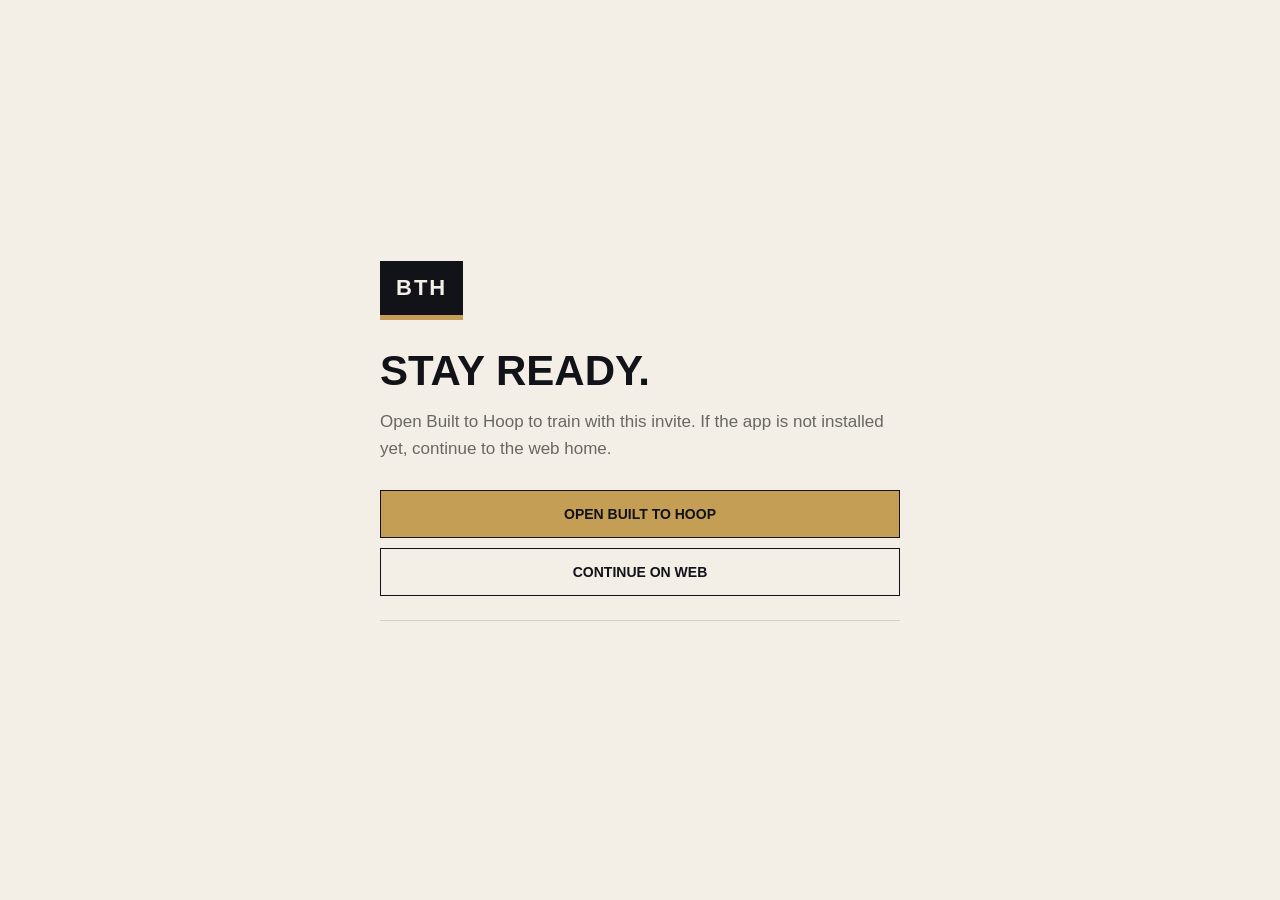
<file: join/index.html>
<!doctype html>
<html lang="en">
<head>
  <meta charset="utf-8">
  <meta name="viewport" content="width=device-width,initial-scale=1,viewport-fit=cover">
  <meta name="theme-color" content="#111318">
  <link rel="icon" href="data:image/svg+xml,%3Csvg xmlns='http://www.w3.org/2000/svg' viewBox='0 0 64 64'%3E%3Crect width='64' height='64' fill='%23111318'/%3E%3Crect y='57' width='64' height='7' fill='%23c49e54'/%3E%3C/svg%3E">
  <title>Open Built to Hoop</title>
  <style>
    :root{--ink:#111318;--cream:#f3efe7;--gold:#c49e54;--muted:#696761;--line:#d7d0c4}
    *{box-sizing:border-box}
    body{margin:0;min-height:100vh;background:var(--cream);color:var(--ink);font-family:Arial,sans-serif;display:grid;place-items:center;padding:24px}
    main{width:min(100%,520px)}
    .mark{display:inline-block;background:var(--ink);color:var(--cream);font-size:22px;font-weight:900;letter-spacing:2px;padding:14px 16px;border-bottom:5px solid var(--gold)}
    h1{margin:30px 0 10px;font-size:42px;line-height:1;letter-spacing:0;text-transform:uppercase}
    p{color:var(--muted);font-size:17px;line-height:1.55}
    .actions{display:grid;gap:10px;margin-top:28px}
    a{display:block;border:1px solid var(--ink);padding:15px 18px;text-align:center;color:var(--ink);font-size:14px;font-weight:800;text-decoration:none;text-transform:uppercase}
    a.primary{background:var(--gold)}
    .code{margin-top:24px;padding-top:18px;border-top:1px solid var(--line);font-size:12px;color:var(--muted);text-transform:uppercase}
  </style>
</head>
<body>
  <main>
    <div class="mark">BTH</div>
    <h1>Stay ready.</h1>
    <p>Open Built to Hoop to train with this invite. If the app is not installed yet, continue to the web home.</p>
    <div class="actions">
      <a class="primary" id="open-app" href="bthapp://join">Open Built to Hoop</a>
      <a id="web-home" href="/">Continue on web</a>
    </div>
    <div class="code" id="invite-code"></div>
  </main>
  <script>
    (function () {
      var raw = new URLSearchParams(location.search).get("ref") || "";
      var ref = raw.toUpperCase().replace(/[^A-Z0-9]/g, "").slice(0, 16);
      var suffix = ref ? "?ref=" + encodeURIComponent(ref) : "";
      var appUrl = "bthapp://join" + suffix;
      document.getElementById("open-app").href = appUrl;
      document.getElementById("web-home").href = "/" + suffix;
      document.getElementById("invite-code").textContent = ref ? "Invite code: " + ref : "";
      if (/Android|iPhone|iPad|iPod/i.test(navigator.userAgent)) {
        setTimeout(function () { location.href = appUrl; }, 250);
      }
    })();
  </script>
</body>
</html>
</file>
<file: assets/bth-app-v1.css>
body:not(.owner-tools-open) .tab,
body:not(.owner-tools-open) nav:not(#bth-app-nav) {
  display: none !important;
}

body.owner-tools-open #bth-app-root,
body.owner-tools-open #bth-app-nav {
  display: none !important;
}

body.owner-tools-open .tab.active {
  display: block !important;
}

body.owner-tools-open nav:not(#bth-app-nav) {
  display: flex !important;
}

#bth-owner-exit {
  display: none;
  position: fixed;
  top: calc(var(--st) + 8px);
  right: 12px;
  z-index: 1000;
  width: auto;
  padding: 9px 12px;
  border-radius: 999px;
  border: 1px solid var(--gray);
  background: var(--dark);
  color: var(--black);
  font-family: "DM Sans", sans-serif;
  font-size: 11px;
  font-weight: 800;
  letter-spacing: .8px;
  text-transform: uppercase;
}

body.owner-tools-open #bth-owner-exit {
  display: block;
}

#bth-app-root {
  position: fixed;
  inset: 0 0 calc(var(--nav-h) + var(--sb)) 0;
  overflow-y: auto;
  overflow-x: hidden;
  padding: calc(var(--st) + 16px) 16px 28px;
  -webkit-overflow-scrolling: touch;
  background: var(--white);
}

#bth-app-nav {
  background: var(--dark);
}

.app-nav-btn {
  flex: 1;
  display: flex;
  flex-direction: column;
  align-items: center;
  justify-content: center;
  gap: 4px;
  padding: 8px 4px;
  background: none;
  border: none;
  color: var(--muted);
  font-family: "DM Sans", sans-serif;
  cursor: pointer;
}

.app-nav-btn.active {
  color: var(--gold);
}

.app-nav-icon {
  font-size: 19px;
}

.app-nav-label {
  font-size: 9px;
  font-weight: 800;
  letter-spacing: .8px;
  text-transform: uppercase;
}

.app-hero {
  background: var(--black);
  color: var(--white);
  border-radius: 14px;
  padding: 18px;
  margin-bottom: 14px;
  box-shadow: 0 10px 24px rgba(17, 19, 24, .12);
}

.app-kicker {
  color: var(--gold);
  font-size: 10px;
  font-weight: 900;
  letter-spacing: 1.3px;
  text-transform: uppercase;
  margin-bottom: 6px;
}

.app-hero-title {
  font-family: "Oswald", sans-serif;
  font-size: 30px;
  line-height: .95;
  text-transform: uppercase;
  letter-spacing: .4px;
}

.app-hero-copy {
  margin-top: 10px;
  color: rgba(243, 239, 231, .82);
  font-size: 13px;
  line-height: 1.55;
}

.mode-chip-row {
  display: flex;
  flex-wrap: wrap;
  gap: 7px;
  margin-top: 13px;
}

.mode-chip {
  border: 1px solid rgba(230, 168, 0, .55);
  background: rgba(230, 168, 0, .1);
  color: var(--gold);
  border-radius: 999px;
  padding: 6px 9px;
  font-size: 10px;
  font-weight: 900;
  letter-spacing: .5px;
  text-transform: uppercase;
}

.app-card {
  background: var(--dark);
  border: 1px solid var(--gray);
  border-radius: 12px;
  padding: 15px;
  margin-bottom: 12px;
  box-shadow: 0 1px 5px rgba(17, 19, 24, .06);
}

.app-card-title {
  font-family: "Oswald", sans-serif;
  color: var(--black);
  font-size: 19px;
  font-weight: 700;
  line-height: 1.05;
  text-transform: uppercase;
  letter-spacing: .3px;
}

.app-card-meta {
  margin-top: 4px;
  color: var(--muted);
  font-size: 11px;
  font-weight: 700;
  letter-spacing: .6px;
  text-transform: uppercase;
}

.app-copy {
  color: var(--black);
  font-size: 13px;
  line-height: 1.6;
  margin-top: 10px;
}

.app-muted {
  color: var(--muted);
  font-size: 12px;
  line-height: 1.55;
}

.app-grid {
  display: grid;
  gap: 10px;
}

.app-two {
  display: grid;
  grid-template-columns: 1fr 1fr;
  gap: 8px;
}

.app-pill {
  display: inline-flex;
  align-items: center;
  gap: 5px;
  margin: 8px 6px 0 0;
  padding: 6px 9px;
  border-radius: 999px;
  background: var(--mid);
  border: 1px solid var(--gray);
  color: var(--black);
  font-size: 11px;
  font-weight: 800;
}

.locked-panel {
  border: 1px dashed rgba(230, 168, 0, .7);
  background: var(--gold-bg);
  border-radius: 10px;
  padding: 12px;
  margin-top: 10px;
}

.input-stack {
  display: grid;
  gap: 9px;
  margin-top: 12px;
}

.app-input {
  width: 100%;
  border: 1px solid var(--gray);
  border-radius: 10px;
  padding: 12px;
  background: var(--mid);
  color: var(--black);
  font: 600 14px "DM Sans", sans-serif;
  outline: none;
}

.app-input:focus {
  border-color: var(--gold);
}

.app-error {
  color: var(--red);
  font-size: 12px;
  line-height: 1.45;
  margin-top: 8px;
}

.app-success {
  color: var(--green);
  font-size: 12px;
  line-height: 1.45;
  margin-top: 8px;
}

.program-block {
  margin-top: 12px;
  border-top: 1px solid var(--gray);
  padding-top: 12px;
}

.program-phase {
  font-size: 11px;
  font-weight: 900;
  color: var(--gold);
  text-transform: uppercase;
  letter-spacing: .9px;
  margin-bottom: 8px;
}

.day-block {
  border: 1px solid var(--gray);
  background: var(--mid);
  border-radius: 10px;
  padding: 12px;
  margin: 8px 0;
}

.day-title {
  font-family: "Oswald", sans-serif;
  font-size: 17px;
  text-transform: uppercase;
  color: var(--black);
}

.exercise-line {
  padding: 9px 0;
  border-top: 1px solid var(--gray);
}

.exercise-line:first-of-type {
  border-top: 0;
}

.exercise-name {
  font-weight: 900;
  font-size: 13px;
  color: var(--black);
}

.exercise-dose {
  color: var(--gold);
  font-family: "Space Mono", monospace;
  font-size: 11px;
  margin-top: 3px;
}

.todo-content {
  border-left: 3px solid var(--gold);
  padding-left: 9px;
  color: var(--muted);
  font-size: 12px;
  line-height: 1.5;
}

.reset-day-number {
  font-family: "Space Mono", monospace;
  color: var(--gold);
  font-weight: 900;
  font-size: 12px;
}

.gap-list {
  margin-top: 10px;
  display: grid;
  gap: 8px;
}

.gap-item {
  border-left: 3px solid var(--gold);
  background: var(--mid);
  padding: 9px 10px;
  border-radius: 8px;
  color: var(--black);
  font-size: 12px;
  line-height: 1.45;
}

@media (min-width: 720px) {
  #bth-app-root {
    max-width: 760px;
    left: 50%;
    right: auto;
    width: 100%;
    transform: translateX(-50%);
  }

  #bth-app-nav {
    max-width: 760px;
    left: 50%;
    right: auto;
    width: 100%;
    transform: translateX(-50%);
  }

  .app-grid {
    grid-template-columns: 1fr 1fr;
  }
}

body.theme-light {
  --app-bg: #f7f1e8;
  --app-surface: #fffaf1;
  --app-elevated: #ffffff;
  --app-ink: #111318;
  --app-muted: #67645f;
  --app-border: #ded4c3;
  --app-gold: #e6a800;
  --app-gold-soft: rgba(230, 168, 0, .13);
  --app-green: #167448;
  --app-red: #b7382f;
  --app-nav: #151515;
}

body.theme-dark {
  --app-bg: #12100d;
  --app-surface: #1a1712;
  --app-elevated: #221e18;
  --app-ink: #f7f1e8;
  --app-muted: #b9b0a2;
  --app-border: #3a3124;
  --app-gold: #e6a800;
  --app-gold-soft: rgba(230, 168, 0, .16);
  --app-green: #62c98e;
  --app-red: #f07b6e;
  --app-nav: #0b0a08;
}

#bth-app-root {
  background: var(--app-bg);
  color: var(--app-ink);
  scroll-behavior: smooth;
}

#bth-app-nav {
  background: var(--app-nav);
  border-top: 1px solid rgba(230, 168, 0, .22);
}

.app-nav-btn {
  min-width: 0;
}

.app-nav-icon {
  display: inline-flex;
  min-width: 24px;
  height: 24px;
  align-items: center;
  justify-content: center;
  border-radius: 999px;
  font-family: "Space Mono", monospace;
  font-size: 10px;
  line-height: 1;
}

.app-nav-icon.has-badge {
  background: var(--app-gold);
  color: #111318;
}

.app-nav-btn.active .app-nav-icon {
  background: rgba(230, 168, 0, .14);
}

.app-hero {
  background: #111318;
  border: 1px solid rgba(230, 168, 0, .28);
  border-radius: 12px;
  animation: appCut .22s ease both;
}

body.theme-dark .app-hero {
  background: #070706;
  box-shadow: 0 18px 42px rgba(0, 0, 0, .28);
}

.app-hero-title {
  letter-spacing: 0;
}

.app-card,
.day-block,
.week-block {
  background: var(--app-elevated);
  border-color: var(--app-border);
  color: var(--app-ink);
  border-radius: 8px;
  animation: appCardIn .2s ease both;
}

.app-card-title,
.day-title,
.exercise-name,
.app-copy,
.gap-item {
  color: var(--app-ink);
}

.app-muted,
.app-card-meta {
  color: var(--app-muted);
}

.mode-chip,
.reset-day-number,
.exercise-dose,
.program-phase {
  color: var(--app-gold);
}

.mode-chip,
.locked-panel {
  border-color: rgba(230, 168, 0, .58);
  background: var(--app-gold-soft);
}

.app-input,
.gap-item {
  background: var(--app-surface);
  border-color: var(--app-border);
  color: var(--app-ink);
}

.app-input:focus,
.app-nav-btn:focus-visible,
.choice-chip:focus-visible,
.segmented-control button:focus-visible,
.toggle-btn:focus-visible,
.program-jump button:focus-visible,
.day-done-btn:focus-visible,
button:focus-visible,
a:focus-visible {
  outline: 2px solid var(--app-gold);
  outline-offset: 3px;
}

.app-success {
  color: var(--app-green);
}

.app-error {
  color: var(--app-red);
}

.app-lift-card {
  border-color: rgba(230, 168, 0, .38);
  box-shadow: 0 12px 32px rgba(17, 19, 24, .1);
}

body.theme-dark .app-lift-card {
  box-shadow: 0 18px 40px rgba(0, 0, 0, .25);
}

.why-rise .btn-primary,
.app-card .btn-primary,
.app-card .btn-secondary {
  margin-top: 12px;
}

.why-rise a {
  display: block;
  text-align: center;
  text-decoration: none;
}

.button-badge {
  display: inline-flex;
  min-width: 18px;
  height: 18px;
  align-items: center;
  justify-content: center;
  margin-left: 6px;
  border-radius: 999px;
  background: var(--app-gold);
  color: #111318;
  font-size: 10px;
  font-weight: 900;
}

.update-tease {
  display: grid;
  gap: 2px;
  padding: 10px 0;
  border-top: 1px solid var(--app-border);
}

.update-tease:first-of-type {
  border-top: 0;
}

.update-tease span {
  color: var(--app-gold);
  font-size: 10px;
  font-weight: 900;
  letter-spacing: .7px;
  text-transform: uppercase;
}

.update-card.pinned {
  border-color: rgba(230, 168, 0, .5);
}

.onboarding-shell .app-hero {
  margin-bottom: 12px;
}

.cinematic-card .app-card-title {
  font-size: 23px;
  line-height: 1.15;
}

.tour-progress {
  display: flex;
  gap: 6px;
  margin: 18px 0 14px;
}

.tour-progress span {
  flex: 1;
  height: 4px;
  border-radius: 999px;
  background: var(--app-border);
}

.tour-progress span.active {
  background: var(--app-gold);
}

.choice-grid {
  display: grid;
  gap: 8px;
  margin: 14px 0;
}

.choice-chip,
.segmented-control button,
.toggle-btn,
.program-jump button,
.day-done-btn {
  border: 1px solid var(--app-border);
  background: var(--app-surface);
  color: var(--app-ink);
  border-radius: 8px;
  padding: 11px 12px;
  font: 800 12px "DM Sans", sans-serif;
  cursor: pointer;
}

.choice-chip.active,
.segmented-control button.active,
.toggle-btn.active {
  background: var(--app-gold);
  border-color: var(--app-gold);
  color: #111318;
}

.segmented-control {
  display: grid;
  grid-template-columns: 1fr 1fr;
  gap: 8px;
  margin-top: 12px;
}

.settings-row {
  display: grid;
  grid-template-columns: 1fr auto;
  gap: 14px;
  align-items: center;
}

.toggle-btn {
  min-width: 64px;
}

.train-control {
  position: sticky;
  top: calc(var(--st) + 6px);
  z-index: 4;
}

.program-jump {
  position: sticky;
  top: calc(var(--st) + 88px);
  z-index: 3;
  display: flex;
  gap: 6px;
  overflow-x: auto;
  padding: 8px 0;
  background: var(--app-bg);
  border-bottom: 1px solid var(--app-border);
}

.program-jump button {
  flex: 0 0 auto;
  min-width: 54px;
  padding: 8px 10px;
}

.week-block {
  padding: 12px;
  margin: 10px 0;
}

details.day-block {
  padding: 0;
  overflow: hidden;
}

details.day-block > summary {
  display: grid;
  grid-template-columns: 1fr auto;
  gap: 10px;
  align-items: center;
  padding: 12px;
  list-style: none;
  cursor: pointer;
}

details.day-block > summary::-webkit-details-marker {
  display: none;
}

details.day-block > .app-muted,
details.day-block > .exercise-line,
details.day-block > .locked-panel {
  margin-left: 12px;
  margin-right: 12px;
}

details.day-block > .locked-panel {
  margin-bottom: 12px;
}

.day-done {
  border-color: rgba(22, 116, 72, .5);
  box-shadow: inset 3px 0 0 var(--app-green);
}

.day-done-btn {
  min-width: 88px;
  padding: 8px 10px;
  color: var(--app-gold);
}

.day-done .day-done-btn {
  background: rgba(22, 116, 72, .12);
  color: var(--app-green);
}

.sr-only {
  position: absolute;
  width: 1px;
  height: 1px;
  padding: 0;
  margin: -1px;
  overflow: hidden;
  clip: rect(0, 0, 0, 0);
  white-space: nowrap;
  border: 0;
}

#bth-cold-open {
  position: fixed;
  inset: 0;
  z-index: 5000;
  display: grid;
  place-content: center;
  gap: 8px;
  background: #111318;
  color: #f7f1e8;
  text-align: center;
  animation: coldIn .22s ease both;
}

#bth-cold-open.done {
  animation: coldOut .22s ease both;
}

.cold-mark,
.cold-line {
  font-family: "Oswald", sans-serif;
  text-transform: uppercase;
  letter-spacing: 0;
}

.cold-mark {
  font-size: clamp(38px, 13vw, 72px);
  line-height: .92;
}

.cold-line {
  color: var(--app-gold);
  font-size: clamp(24px, 8vw, 42px);
}

.cold-skip {
  position: fixed;
  top: calc(var(--st) + 14px);
  right: 14px;
  width: auto;
  padding: 8px 11px;
  border: 1px solid rgba(230, 168, 0, .45);
  border-radius: 999px;
  background: rgba(230, 168, 0, .1);
  color: #f7f1e8;
  font: 800 10px "DM Sans", sans-serif;
  text-transform: uppercase;
  letter-spacing: .7px;
}

@keyframes appCut {
  from { opacity: 0; transform: translateY(8px); }
  to { opacity: 1; transform: translateY(0); }
}

@keyframes appCardIn {
  from { opacity: 0; transform: translateY(6px); }
  to { opacity: 1; transform: translateY(0); }
}

@keyframes coldIn {
  from { opacity: 0; transform: scale(1.012); }
  to { opacity: 1; transform: scale(1); }
}

@keyframes coldOut {
  to { opacity: 0; transform: scale(.992); }
}

body.reduce-motion *,
body.reduce-motion *::before,
body.reduce-motion *::after {
  scroll-behavior: auto !important;
  animation: none !important;
  transition: none !important;
}

body.reduce-motion #bth-cold-open {
  display: none !important;
}

@media (max-width: 420px) {
  .app-nav-label {
    font-size: 8px;
  }

  .app-nav-icon {
    min-width: 22px;
    height: 22px;
    font-size: 9px;
  }

  details.day-block > summary {
    grid-template-columns: 1fr;
  }

  .day-done-btn {
    width: 100%;
  }
}
</file>
